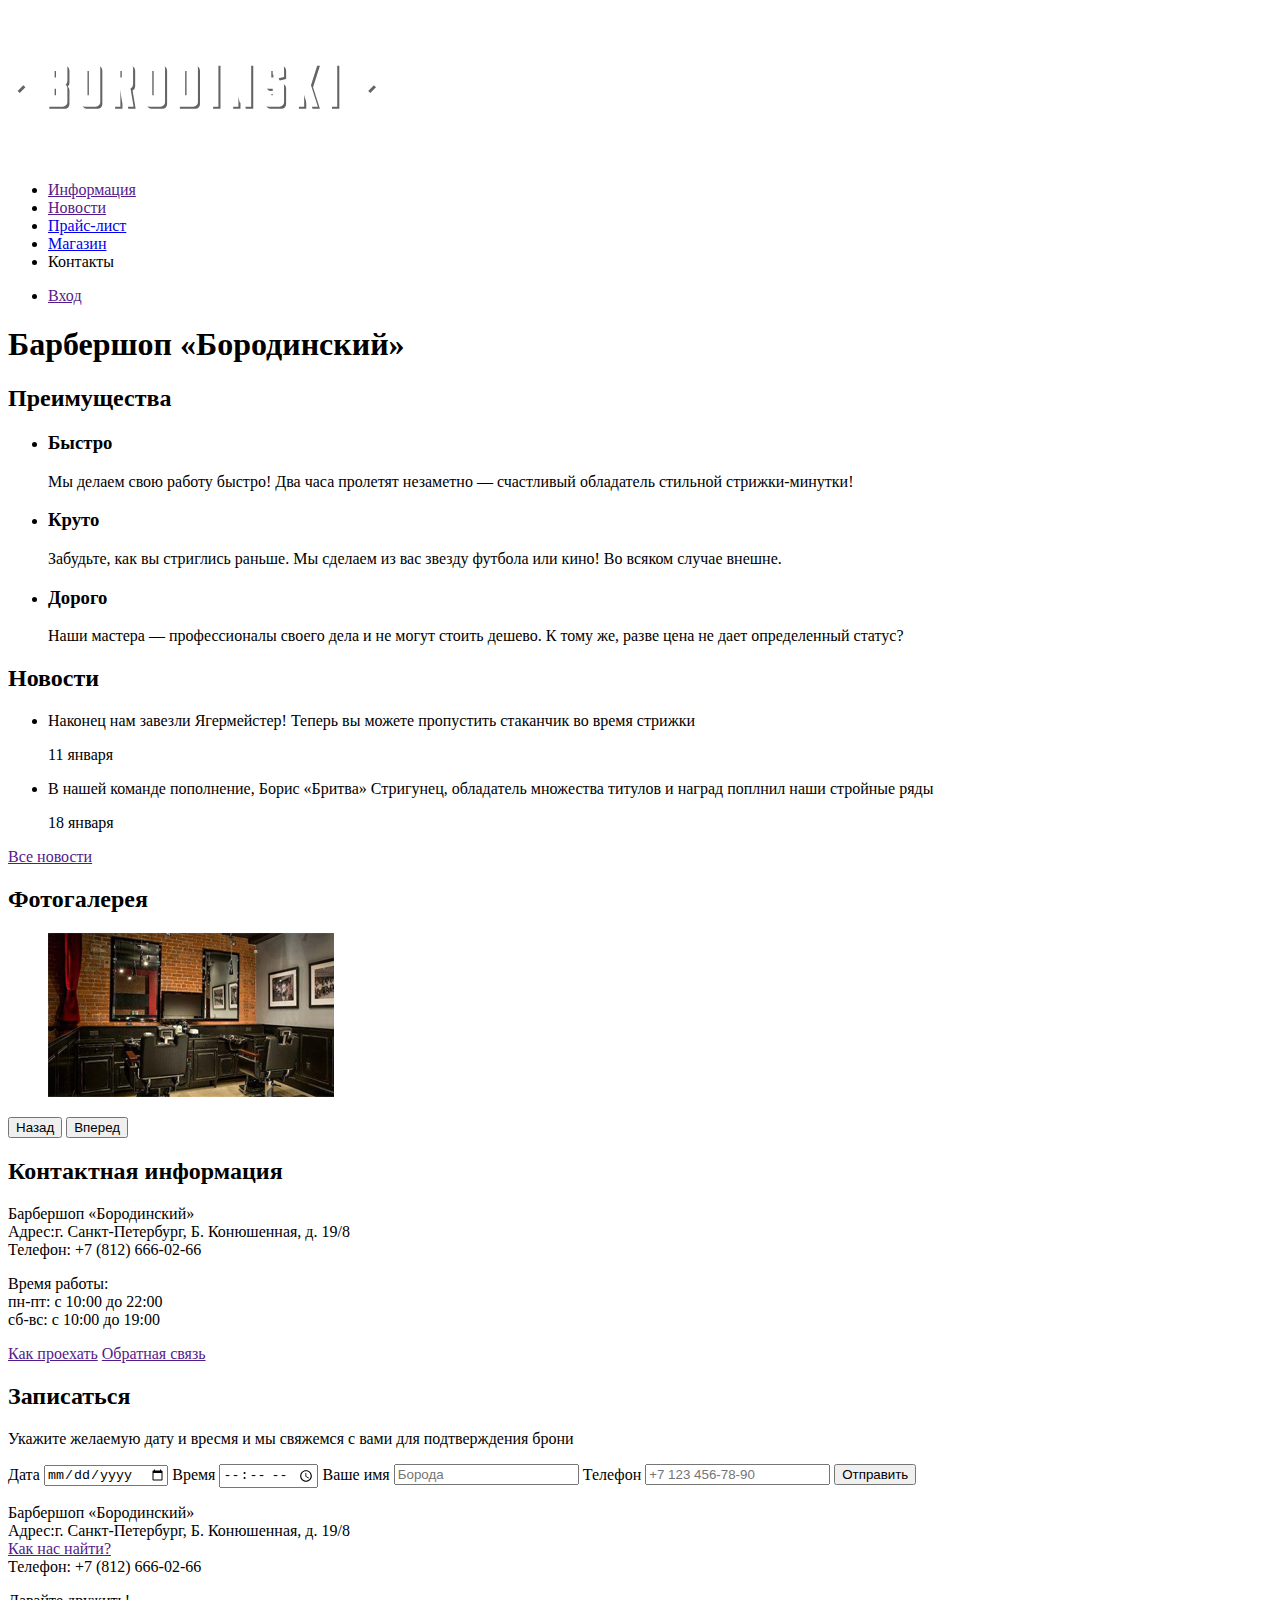
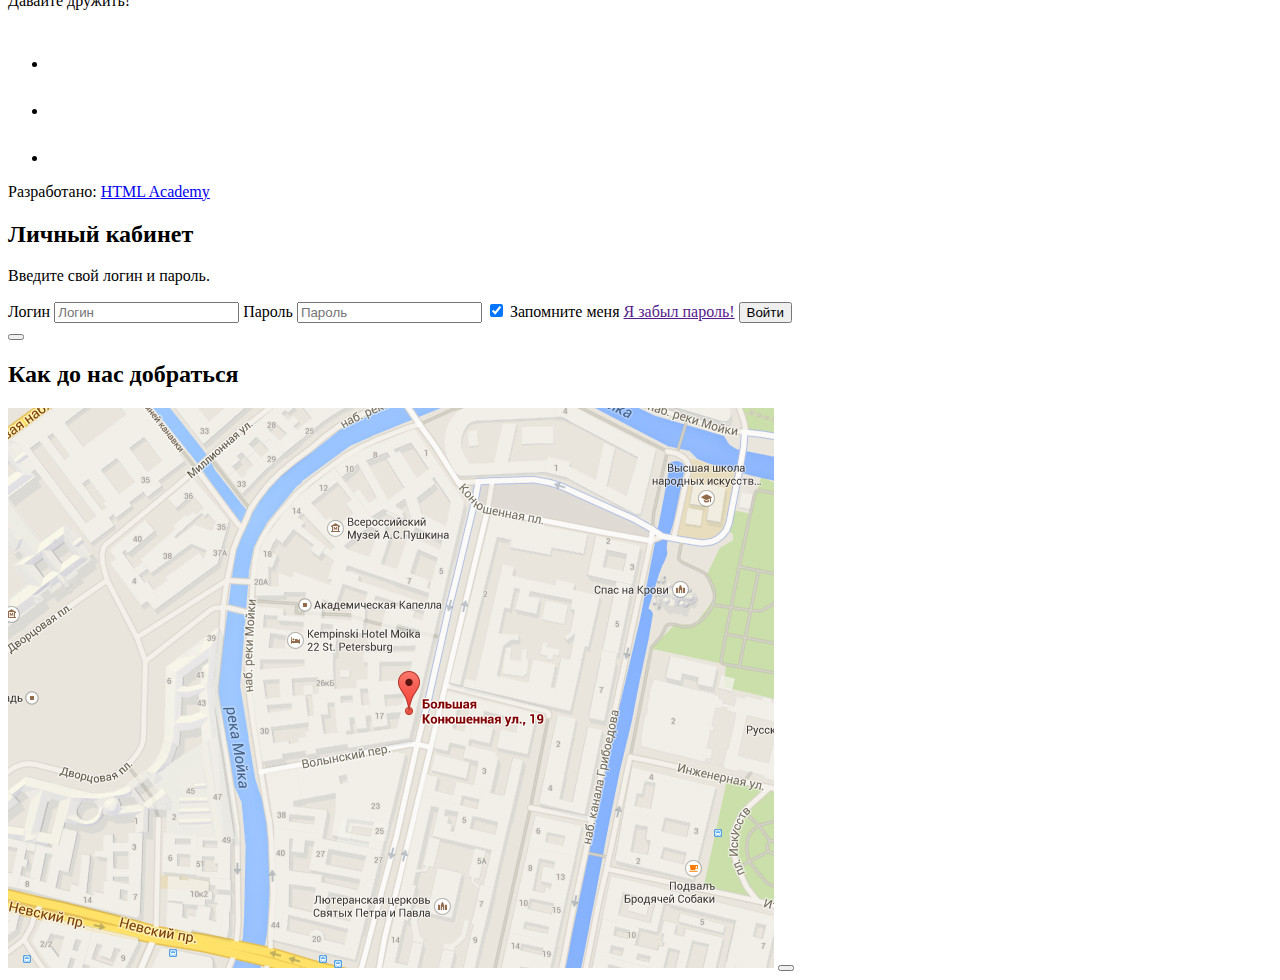
<file: index.html>
<!DOCTYPE html>
<html lang="ru">
  <head>
    <meta charset="utf-8">
    <title>Барбершоп «Бородинский»</title>
  </head>
  <body>
    <header class="header">
      <nav class="navigation">
      	<a class="header-logo" href="">
      	  <img class="header-logo__img" src="img/index-logo.svg" width="368" height="153" alt="Логотип барбершопа «Бородинский»">
      	</a>	
      	<ul class="site-navigation">
      	  <li class="site-navigation__item">
            <a class="site-navigation__link" href="">Информация</a>
          </li>
      	  <li class="site-navigation__item">
            <a class="site-navigation__link" href="">Новости</a>
          </li>
      	  <li class="site-navigation__item">
            <a class="site-navigation__link" href="price.html">Прайс-лист</a>
          </li>
      	  <li class="site-navigation__item">
            <a class="site-navigation__link" href="catalog.html">Магазин</a>
          </li>
      	  <li class="site-navigation__item">
            <a class="site-navigation__link" href=""></a>Контакты
          </li>
      	</ul>
      	<ul class="user-navigation">
      	  <li class="user-navigation__item">
      	  	<a class="user-navigation__link" href="">Вход</a>
      	  </li>	
      	</ul>
      </nav>	
    </header>
    <main class="container">
      <h1 class="visually-hidden">Барбершоп «Бородинский»</h1>
      <section class="advantages">
      	<h2 class="visually-hidden">Преимущества</h2>
      	<ul class="advantages__list">
      	  <li class="advantages__item">
      	  	<h3>Быстро</h3>
      	  	<p class="advantages__text">Мы делаем свою работу быстро! Два часа пролетят незаметно — счастливый обладатель стильной стрижки-минутки!</p>
      	  </li>
      	  <li class="advantages__item">
      	  	<h3>Круто</h3>
      	  	<p class="advantages__text">Забудьте, как вы стриглись раньше. Мы сделаем из вас звезду футбола или кино! Во всяком случае внешне.</p>
      	  </li>
      	  <li class="advantages__item">
      	  	<h3>Дорого</h3>
      	  	<p class="advantages__text">Наши мастера — профессионалы своего дела и не могут стоить дешево. К тому же, разве цена не дает определенный статус?</p>
      	  </li>
      	</ul>
      </section>
      <div class="box">
        <section class="news">
        	<h2 class="heading">Новости</h2>
        	<ul class="news__list">
        	  <li class="news__item">
        	  	<p class="news__text">Наконец нам завезли Ягермейстер! Теперь вы можете пропустить стаканчик во время стрижки</p>
        	  	<time class="news__time" datetime="2019-01-11">11 января</time>
        	  </li>
        	  <li class="news__item">
        	  	<p class="news__text">В нашей команде пополнение, Борис «Бритва» Стригунец, обладатель множества титулов и наград поплнил наши стройные ряды</p>
        	  	<time class="news__time" datetime="2016-01-18">18 января</time>
        	  </li>	
        	</ul>
        	<a class="button" href="">Все новости</a>
        </section>  
        <section class="photogallery">
        	<h2 class="heading">Фотогалерея</h2>
        	<figure class="photogallery__figure">
        	  <a class="photogallery__link" href="#">
        	  	<img class="photogallery__img" src="img/gallery.jpg" width="286" height="164" alt="Интерьер">
        	  </a>
        	</figure>
        	<button class="button" type="button">Назад</button>
        	<button class="button" type="button">Вперед</button>
        </section>
      </div>  
      <div class="box">
        <section class="contacts">
        	<h2 class="heading">Контактная информация</h2>
        	<p class="contacts__text">
        	  Барбершоп «Бородинский»<br>
        	  Адрес:г. Санкт-Петербург, Б. Конюшенная, д. 19/8<br>
        	  Телефон: +7 (812) 666-02-66
        	</p>
        	<p class="contacts__text">
        	  Время работы:<br>
        	  пн-пт: с 10:00 до 22:00<br>
        	  сб-вс: с 10:00 до 19:00
        	</p>
        	<a class="button" href="">Как проехать</a>
        	<a class="button" href="">Обратная связь</a>
        </section>
        <section class="appointment">
        	<h2>Записаться</h2>
        	<p>Укажите желаемую дату и вресмя и мы свяжемся с вами для подтверждения брони</p>
        	<form class="form" method="post" action="mailto:lobanova.irina.96@mail.ru">
            <label class="text" for="date">Дата</label>
            <input class="form__field" type="date" name="date" id="date">
            <label class="text" for="time">Время</label>
            <input class="form__field" type="time" name="time" id="time">
            <label class="text" for="name">Ваше имя</label>
            <input class="form__field" type="text" name="name" id="name" placeholder="Борода">
            <label class="text" for="phone-number">Телефон</label>
            <input class="form__field" type="tel" name="phone-number" id="phone-number" placeholder="+7 123 456-78-90">
            <button class="button" type="submit">Отправить</button>
          </form>
        </section>
      </div>  
    </main>
  <footer class="footer">
    <p class="text text-white">
      Барбершоп «Бородинский»<br>
      Адрес:г. Санкт-Петербург, Б. Конюшенная, д. 19/8<br>
      <a class="link" href="">Как нас найти?</a><br>
      Телефон: +7 (812) 666-02-66
    </p>
    <div class="social">
      <p class="text text-white">Давайте дружить!</p>
      <ul class="social__list">
        <li class="social__item">
          <a class="social__link" href="">
            <img class="social__img" src="img/vk.svg" width="43" height="43" alt="Вконтакте">
          </a>
        </li>
        <li class="social__item">
          <a class="social__link" href="">
            <img class="social__img" src="img/facebook.svg" width="43" height="43" alt="Фейсбук">
          </a>
        </li>
        <li class="social__item">
          <a class="social__link" href="">
            <img class="social__img" src="img/instagram.svg" width="43" height="43" alt="Инстаграм">
          </a>
        </li>
      </ul>
    </div>
    <p class="text">
      Разработано:
      <a class="button" href="https://htmlacademy.ru">HTML Academy</a>
    </p>
  </footer>
  <section class="account hidden">
    <h2 class="heading">Личный кабинет</h2>
    <p class="text">Введите свой логин и пароль.</p>
    <form class="account__form">
      <label class="visually-hidden" for="login">Логин</label>
      <input class="account__field" type="text" name="login" id="login" placeholder="Логин">
      <label class="visually-hidden">Пароль</label>
      <input class="account__field" type="password" name="password" id="password" placeholder="Пароль">
      <input class="account__checkbox" type="checkbox" name="remember-me" id="remember-me" checked> <label class="text" for="remember-me">Запомните меня</label>
      <a class="link" href="">Я забыл пароль!</a>
      <button class="button" type="submit" method="get" action="mailto:lobanova.irina.96@mail.ru">Войти</button>
    </form>
    <button class="close" type="button" aria-label="Закрыть"></button>
  </section>
  <section class="map">
    <h2 class="visually-hidden">Как до нас добраться</h2>
    <img class="map__img" src="img/map.jpg" width="766" height="560" alt="Расположение барбершопа на карте по адресу г. Санкт-Петербург, Б. Конюшенная, д. 19/8">
    <button class="close" type="button" aria-label="Закрыть"></button>
  </section>
  </body>
</html>
</file>
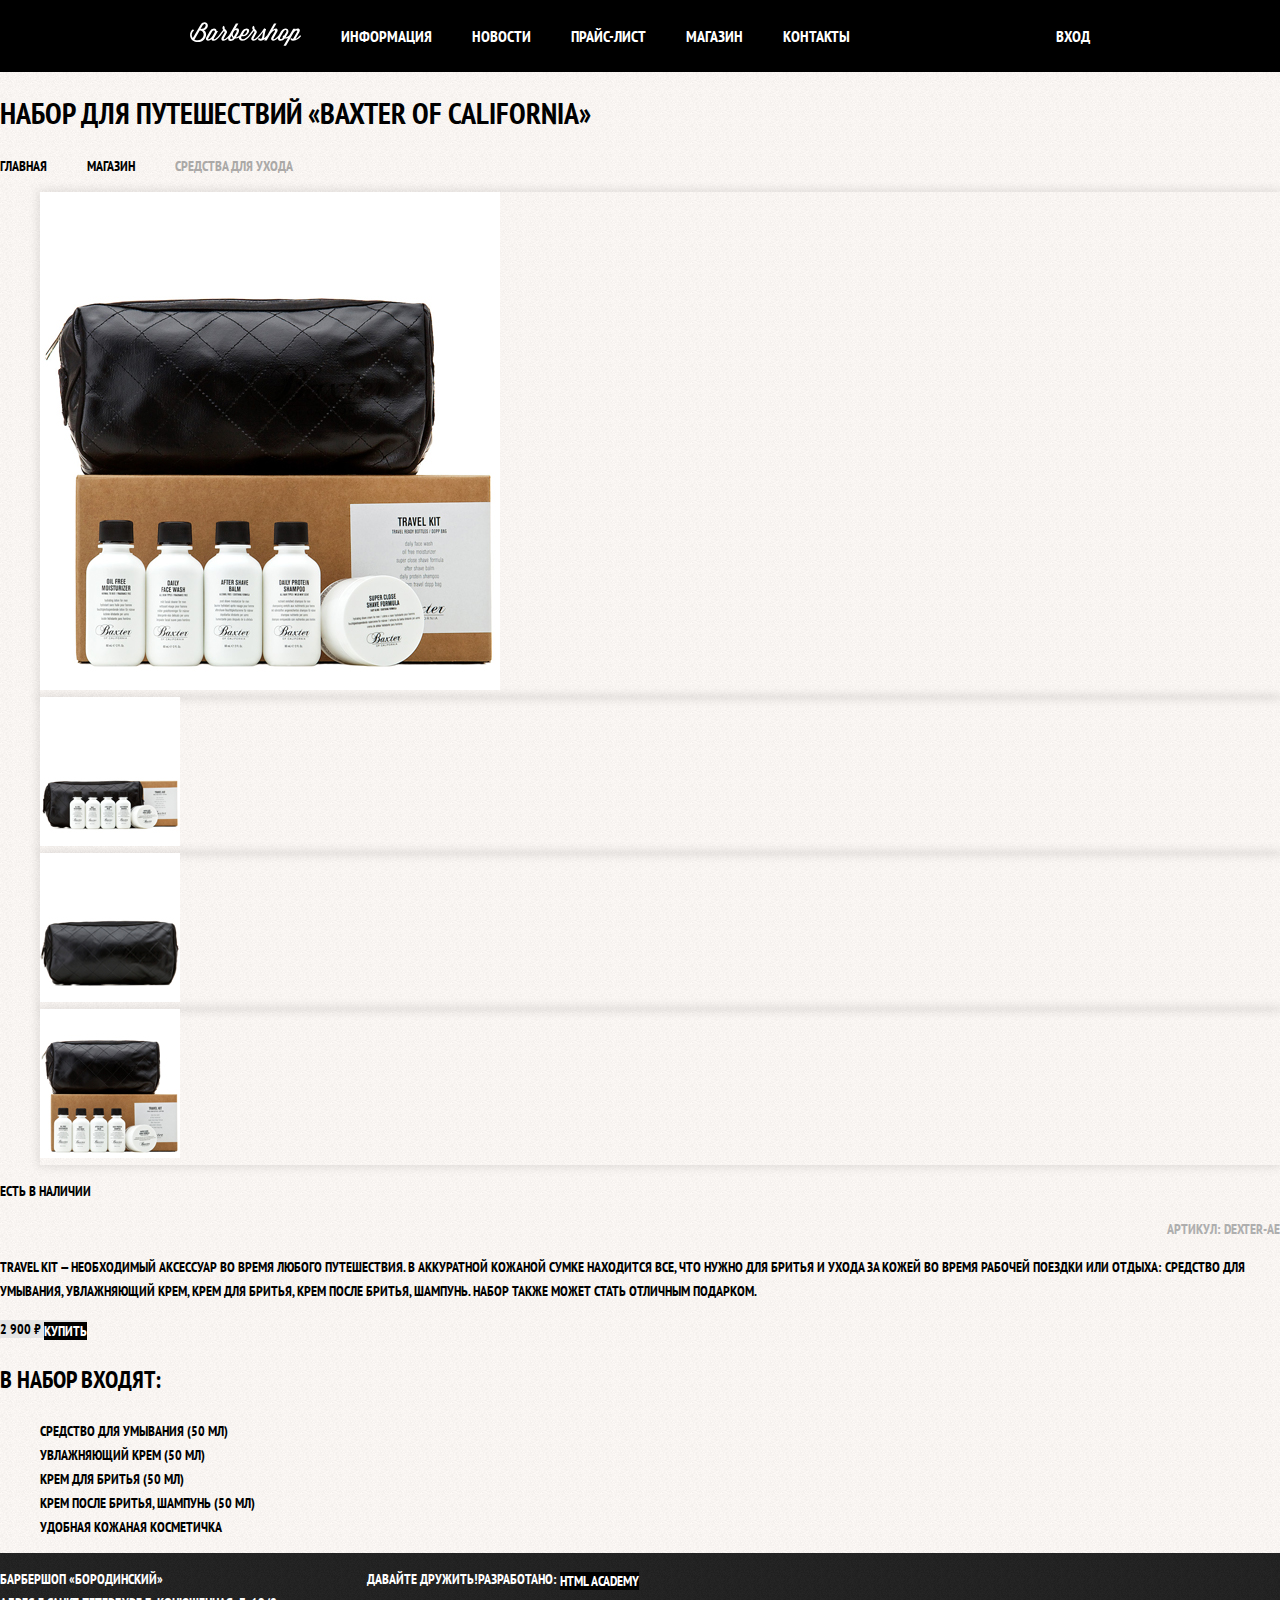
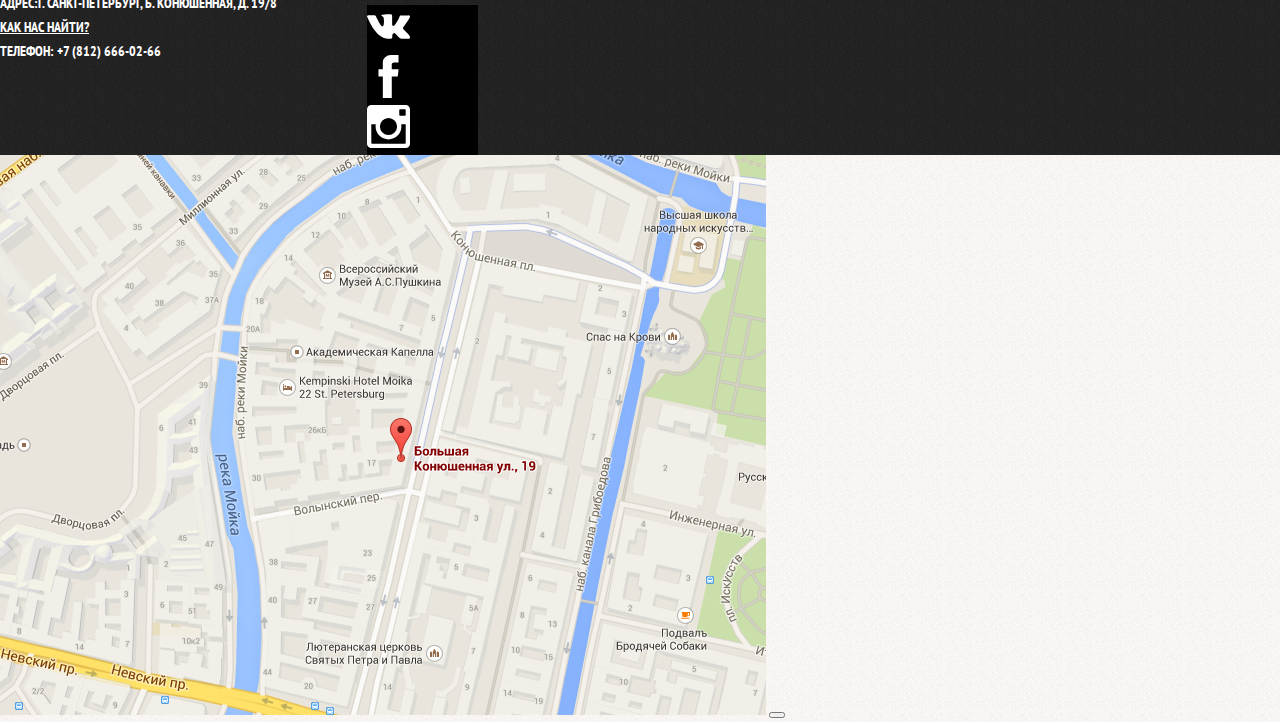
<file: catalog-item.html>
<!DOCTYPE html>
<html lang="ru">
<head>
	<meta charset="utf-8">
	<title>Барбершоп «Бородинский»</title>
    <link href="https://fonts.googleapis.com/css?family=PT+Sans+Narrow:700&display=swap&subset=cyrillic" rel="stylesheet">
    <link rel="stylesheet" type="text/css" href="css/normalize.css">
    <link rel="stylesheet" type="text/css" href="css/main.css">
</head>
<body class="inner-page">
    <header class="header">
      <div class="container-header">
        <nav class="navigation">
          <a class="header-logo" href="index.html">
            <img class="header-logo__img" src="img/logo.svg" width="111" height="24" alt="Логотип барбершопа «Бородинский»">
          </a>
          <ul class="site-navigation">
            <li class="site-navigation__item">
              <a class="site-navigation__link" href="">Информация</a>
            </li>
            <li class="site-navigation__item">
              <a class="site-navigation__link" href="">Новости</a>
            </li>
            <li class="site-navigation__item">
              <a class="site-navigation__link" href="price.html">Прайс-лист</a>
            </li>
            <li class="site-navigation__item">
              <a class="site-navigation__link site-navigation__link-current" href="catalog.html">Магазин</a>
            </li>
            <li class="site-navigation__item">
              <a class="site-navigation__link" href=""></a>Контакты
            </li>
          </ul>
          <ul class="user-navigation">
            <li class="user-navigation__item">
              <a class="user-navigation__link" href="">Вход</a>
            </li>
          </ul>
        </nav>
      </div>  
    </header>
  <main>
    <h1 class="page-heading">Набор для путешествий «Baxter of California»</h1>
    <ul class="breadcrumbs">
      <li><a href="index.html">Главная</a></li>
      <li><a href="catalog.html">Магазин</a></li>
      <li class="breadcrumbs-current">Средства для ухода</li>
    </ul>
    <section>
      <h2 class="visually-hidden">Изображения товара</h2>
        <ul class="product-photo">
          <li class="product-photo__item"><img class="product-photo__img product-photo__img-current" src="img/product-1_1_big.jpg" width="460" height="498" alt="Фото всего набора"></li>
          <li class="product-photo__item"><img class="product-photo__img" src="img/product-1_2.jpg" width="140" height="149" alt="Фото в анфас"></li>
          <li class="product-photo__item"><img class="product-photo__img" src="img/product-1_3.jpg" width="140" height="149" alt="Фото в профиль"></li>
          <li class="product-photo__item"><img class="product-photo__img" src="img/product-1_4.jpg" width="140" height="149" alt="Фото отдельной части"></li>
        </ul>
    </section>

    <section class="description">
      <h2 class="visually-hidden">Описание товара</h2>
      <p class="text">Есть в наличии</p>
      <p class="product__article">Артикул: dexter-ae</p>
      <p class="text">Travel Kit — необходимый аксессуар во время любого путешествия. В аккуратной кожаной сумке находится все, что нужно для бритья и ухода за кожей во время рабочей поездки или отдыха: средство для умывания, увлажняющий крем, крем для бритья, крем после бритья, шампунь. Набор также может стать отличным подарком.</p>
      <p class="description__price">
       <b> 2 900 ₽<b>
        <a class="button" href="#">Купить</a>
      </p>
      <h3>В набор входят:</h3>
      <ul class="description__list">
        <li class="list__item">Средство для умывания (50 мл)</li>
        <li class="list__item">Увлажняющий крем (50 мл)</li>
        <li class="list__item">Крем для бритья (50 мл)</li>
        <li class="list__item">Крем после бритья, шампунь (50 мл)</li>
        <li class="list__item">Удобная кожаная косметичка</li>
      </ul>
    </section>
  </main>
  <footer class="footer">
    <p class="text text-white">
      Барбершоп «Бородинский»<br>
      Адрес:г. Санкт-Петербург, Б. Конюшенная, д. 19/8<br>
      <a class="footer__link" href="">Как нас найти?</a><br>
      Телефон: +7 (812) 666-02-66
    </p>
    <div class="social">
      <p class="text text-white">Давайте дружить!</p>
      <ul class="social__list">
        <li class="social__item">
          <a class="social__link" href="">
            <img class="social__img" src="img/vk.svg" width="43" height="43" alt="Вконтакте">
          </a>
        </li>
        <li class="social__item">
          <a class="social__link" href="">
            <img class="social__img" src="img/facebook.svg" width="43" height="43" alt="Фейсбук">
          </a>
        </li>
        <li class="social__item">
          <a class="social__link" href="">
            <img class="social__img" src="img/instagram.svg" width="43" height="43" alt="Инстаграм">
          </a>
        </li>
      </ul>
    </div>
    <p class="text">
      Разработано:
      <a class="button button-html" href="https://htmlacademy.ru">HTML Academy</a>
    </p>
  </footer>
  <section class="account hidden">
    <h2 class="heading">Личный кабинет</h2>
    <p class="text">Введите свой логин и пароль.</p>
    <form class="account__form">
      <label class="visually-hidden" for="login">Логин</label>
      <input class="account__field" type="text" name="login" id="login" placeholder="Логин">
      <label class="visually-hidden">Пароль</label>
      <input class="account__field" type="password" name="password" id="password" placeholder="Пароль">
      <input class="account__checkbox" type="checkbox" name="remember-me" id="remember-me" checked> <label class="text" for="remember-me">Запомните меня</label>
      <a class="link" href="">Я забыл пароль!</a>
      <button class="button" type="submit" method="get" action="mailto:lobanova.irina.96@mail.ru">Войти</button>
    </form>
    <button class="close" type="button" aria-label="Закрыть"></button>
  </section>
  <section class="map">
    <h2 class="visually-hidden">Как до нас добраться</h2>
    <img class="map__img" src="img/map.jpg" width="766" height="560" alt="Расположение барбершопа на карте по адресу г. Санкт-Петербург, Б. Конюшенная, д. 19/8">
    <button class="close" type="button" aria-label="Закрыть"></button>
  </section>
</body>
</html>
</file>
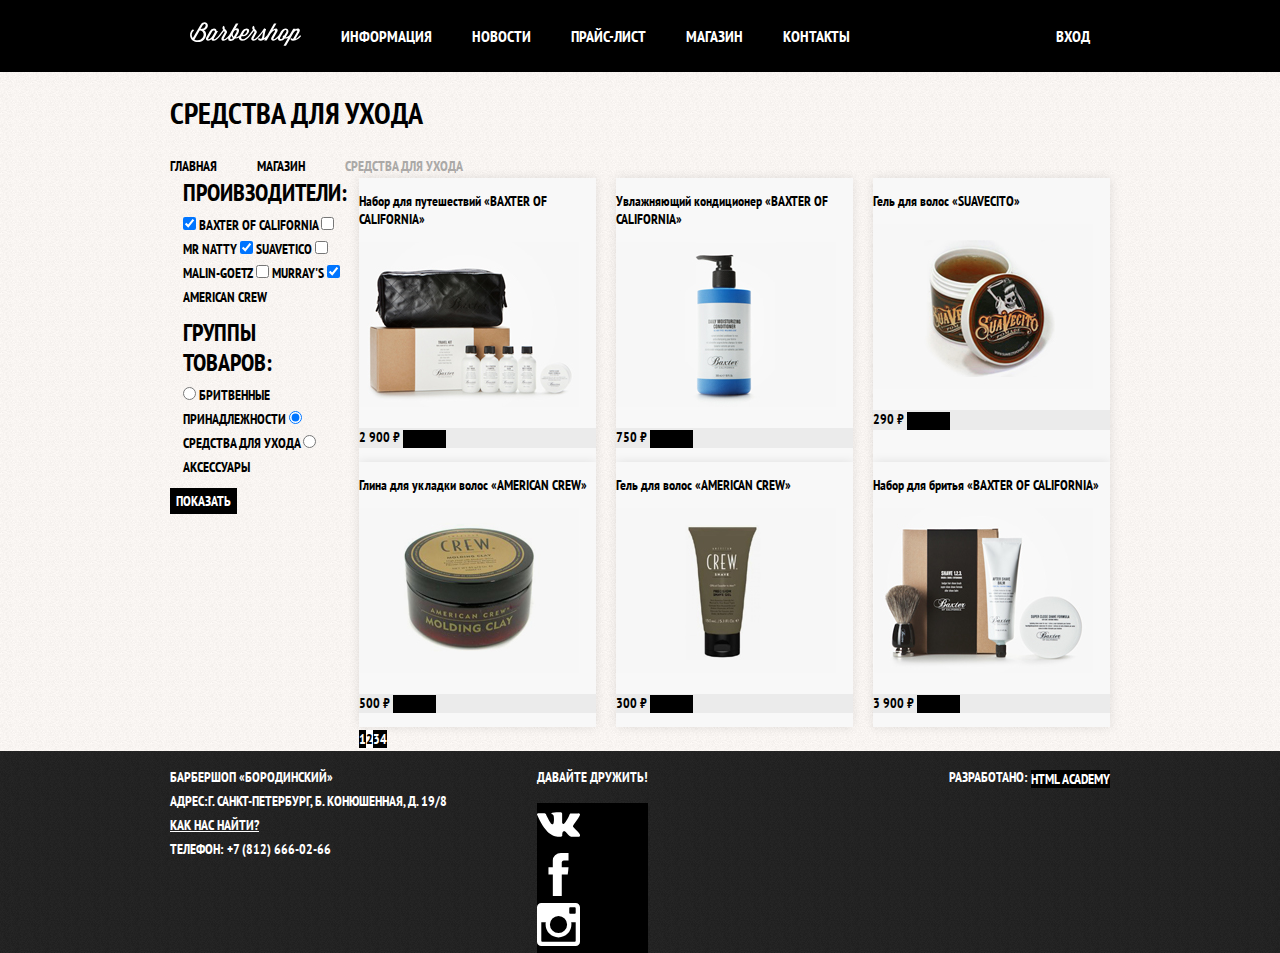
<file: catalog.html>
<!DOCTYPE html>
<html lang="ru">
  <head>
    <meta charset="utf-8">
    <title>Барбершоп «Бородинский»</title>
    <link href="https://fonts.googleapis.com/css?family=PT+Sans+Narrow:700&display=swap&subset=cyrillic" rel="stylesheet">
    <link rel="stylesheet" type="text/css" href="css/normalize.css">
    <link rel="stylesheet" type="text/css" href="css/main.css">
  </head>
<body  class="inner-page">
  <header class="header">
    <div class="container-header">
      <nav class="navigation">
        <a class="header-logo" href="index.html">
          <img class="header-logo__img" src="img/logo.svg" width="111" height="24" alt="Логотип барбершопа «Бородинский»">
        </a>  
        <ul class="site-navigation">
          <li class="site-navigation__item">
            <a class="site-navigation__link" href="">Информация</a>
          </li>
          <li class="site-navigation__item">
            <a class="site-navigation__link" href="">Новости</a>
          </li>
          <li class="site-navigation__item">
            <a class="site-navigation__link" href="#">Прайс-лист</a>
          </li>
          <li class="site-navigation__item">
            <a class="site-navigation__link site-navigation__link-current" href="catalog.html">Магазин</a>
          </li>
          <li class="site-navigation__item">
            <a class="site-navigation__link" href="">Контакты</a>
          </li>
        </ul>
        <ul class="user-navigation">
          <li class="user-navigation__item">
            <a class="user-navigation__link" href="">Вход</a>
          </li> 
        </ul>
      </nav>  
    </header>
  </div>  
  <main class="container">
    <div class="inner">
      <h1 class="page-heading">Средства для ухода</h1>
      <ul class="breadcrumbs">
        <li><a href="index.html">Главная</a></li>
        <li><a href="catalog.html">Магазин</a></li>
        <li class="breadcrumbs-current">Средства для ухода</li>
      </ul>
    </div>
    <div class="inner inner-goods">  
      <section class="filter">
        <h2 class="visually-hidden">Фильтр товаров</h2>
        <form class="form">
          <fieldset>
            <legend>Проивзодители:</legend>
            <input type="checkbox" name="Baxter of California" id="val1" checked>
            <label class="filter__text" for="val1">Baxter of California</label>

            <input type="checkbox" name="Mr Natty" id="val2">
            <label class="filter__text" for="val2">Mr Natty</label>

            <input type="checkbox" name="Suavecito" id="val3" checked>
            <label class="filter__text" for="val3">Suavetico</label>

            <input type="checkbox" name="Malin-Goetz" id="val4">
            <label class="filter__text" for="val4">Malin-Goetz</label>

            <input type="checkbox" name="Murray's" id="val5">
            <label class="filter__text" for="val5">Murray's</label>

            <input type="checkbox" name="American crew" id="val6" checked>
            <label class="filter__text" for="val6">American crew</label>
          </fieldset>
          <fieldset>
            <legend>Группы товаров:</legend>
            <input type="radio" name="product" id="g1">
            <label class="filter__text" for="g1">Бритвенные принадлежности</label>

            <input type="radio" name="product" id="g2" checked>
            <label class="filter__text" for="g2">Средства для ухода</label>
            
            <input type="radio" name="product" id="g3">
            <label class="filter__text" for="g3">Аксессуары</label>
          </fieldset>
          <button class="button" type="submit">Показать</button>
        </form>  
      </section>
      <div class="right-column">
        <section class="goods">
          <h2 class="visually-hidden">Список средств для ухода</h2>
          <ul class="goods__list">
      	    <li class="goods__item">
              <a class="goods__link" href="catalog-item.html">
                <h3 class="goods__name">
                  Набор для путешествий
                  <span>«Baxter of California»</span>
                </h3>
                <img class="goods__img" src="img/product-1.jpg" width="220" height="165" alt="Набор для путешествий «Baxter of California»">
              </a>
              <p class="goods__price">
                2 900 ₽
      	    	  <a class="button" href="#">Купить</a>
              </p>  	
      	    </li>
            <li class="goods__item">
              <a class="goods__link" href="">
                <h3 class="goods__name">
                  Увлажняющий кондиционер
                  <span>«Baxter of California»</span>
                </h3>
                <img class="goods__img" src="img/product-2.jpg" width="220" height="165" alt="Увлажняющий кондиционер «Baxter of California»">
              </a>
              <p class="goods__price">
                750 ₽
                <a class="button" href="#">Купить</a>
              </p>    
            </li>
            <li class="goods__item">
              <a class="goods__link" href="">
                <h3 class="goods__name">
                  Гель для волос
                  <span>«Suavecito»</span>
                </h3>
                <img class="goods__img" src="img/product-3.jpg" width="220" height="165" alt="Гель для волос «Suavecito»">
              </a>
              <p class="goods__price">
                290 ₽
                <a class="button" href="#">Купить</a>
              </p>    
            </li>
            <li class="goods__item">
              <a class="goods__link" href="">
                <h3 class="goods__name">
                  Глина для укладки волос
                  <span>«American crew»</span>
                </h3>
                <img class="goods__img" src="img/product-4.jpg" width="220" height="165" alt="Глина для укладки волос «American crew»">
              </a>
              <p class="goods__price">
                500 ₽
                <a class="button" href="#">Купить</a>
              </p>    
            </li>
            <li class="goods__item">
              <a class="goods__link" href="">
                <h3 class="goods__name">
                  Гель для волос
                  <span>«American crew»</span>
                </h3>
                <img class="goods__img" src="img/product-5.jpg" width="220" height="165" alt="Гель для волос «American crew»">
              </a>
              <p class="goods__price">
                300 ₽
                <a class="button" href="#">Купить</a>
              </p>    
            </li> 
            <li class="goods__item">
              <a class="goods__link" href="">
                <h3 class="goods__name">
                  Набор для бритья
                  <span>«Baxter of California»</span>
                </h3>
                <img class="goods__img" src="img/product-6.jpg" width="220" height="165" alt="Набор для бритья «Baxter of California»">
              </a>
              <p class="goods__price">
                3 900 ₽
                <a class="button" href="#">Купить</a>
              </p>    
            </li>       
      	  </ul>
      	  <ol class="pagination">
      	  	<li class="pagination__item"><a class="pagination__link" href="#">1</a></li>
      	  	<li class="pagination__item"><a class="pagination__link pagination__link-current">2</a></li>
      	  	<li  class="pagination__item"><a class="pagination__link" href="#">3</a></li>
      	  	<li  class="pagination__item"><a class="pagination__link" href="#">4</a></li>
      	  </ol>
        </section>
       </div> 
     </div>   
  </main>
  <footer class="footer">
    <div class="inner inner-footer">
      <p class="text text-white">
        Барбершоп «Бородинский»<br>
        Адрес:г. Санкт-Петербург, Б. Конюшенная, д. 19/8<br>
        <a class="footer__link" href="">Как нас найти?</a><br>
        Телефон: +7 (812) 666-02-66
      </p>
      <div class="social">
        <p class="text text-white">Давайте дружить!</p>
        <ul class="social__list">
          <li class="social__item">
            <a class="social__link" href="">
              <img class="social__img" src="img/vk.svg" width="43" height="43" alt="Вконтакте">
            </a>
          </li>
          <li class="social__item">
            <a class="social__link" href="">
              <img class="social__img" src="img/facebook.svg" width="43" height="43" alt="Фейсбук">
            </a>
          </li>
          <li class="social__item">
            <a class="social__link" href="">
              <img class="social__img" src="img/instagram.svg" width="43" height="43" alt="Инстаграм">
            </a>
          </li>
        </ul>
      </div>
      <p class="text developer">
        Разработано:
        <a class="button button-html" href="https://htmlacademy.ru">HTML Academy</a>
      </p>
    </div>  
  </footer>
  <section class="account hidden">
    <h2 class="heading">Личный кабинет</h2>
    <p class="text">Введите свой логин и пароль.</p>  
    <form class="account__form">
      <label class="visually-hidden" for="login">Логин</label>
      <input class="account__field" type="text" name="login" id="login" placeholder="Логин">
      <label class="visually-hidden">Пароль</label>
      <input class="account__field" type="password" name="password" id="password" placeholder="Пароль">
      <input class="account__checkbox" type="checkbox" name="remember-me" id="remember-me" checked> <label class="text" for="remember-me">Запомните меня</label>
      <a class="link" href="">Я забыл пароль!</a>
      <button class="button" type="submit" method="get" action="mailto:lobanova.irina.96@mail.ru">Войти</button>
    </form>
    <button class="close" type="button" aria-label="Закрыть"></button>
  </section>
  <section class="map hidden">
    <h2 class="visually-hidden">Как до нас добраться</h2>
    <img class="map__img" src="img/map.jpg" width="766" height="560" alt="Расположение барбершопа на карте по адресу г. Санкт-Петербург, Б. Конюшенная, д. 19/8">
    <button class="close" type="button" aria-label="Закрыть"></button>  
  </section>
</body>
</html>
</file>
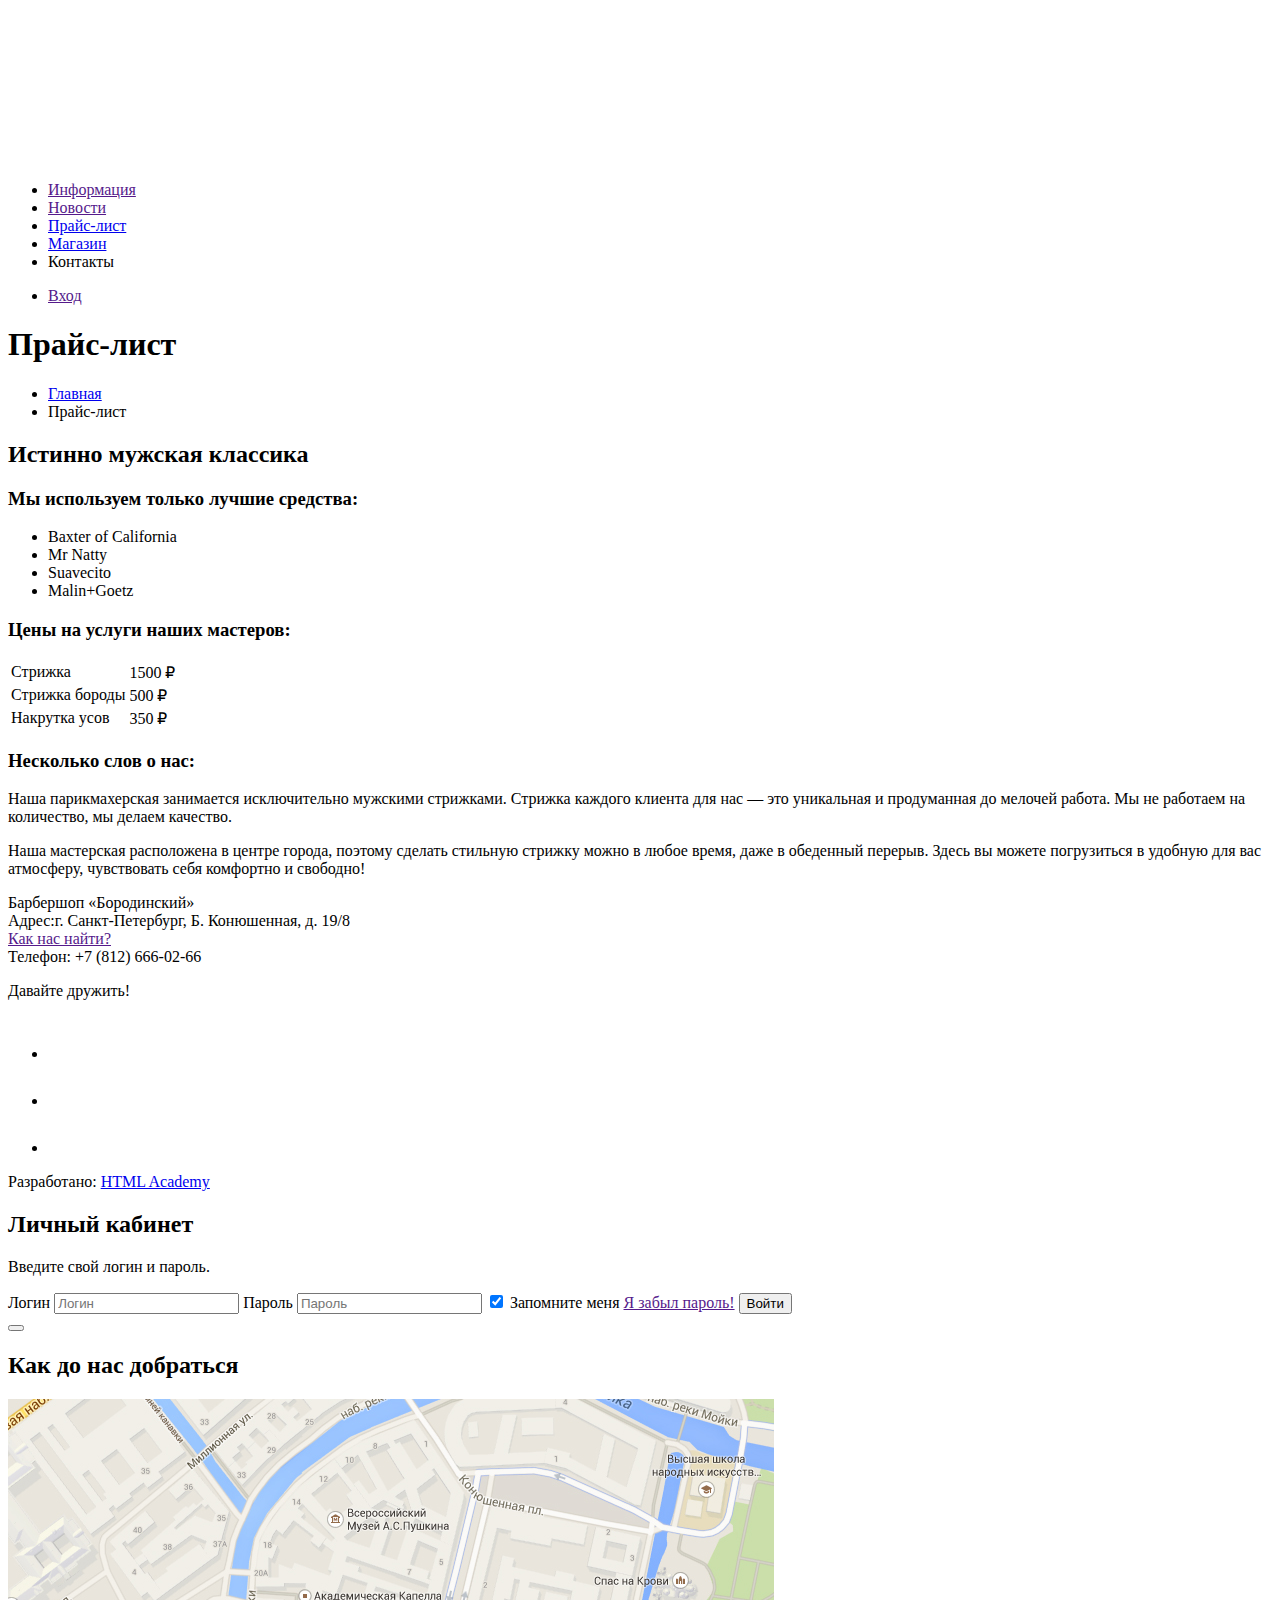
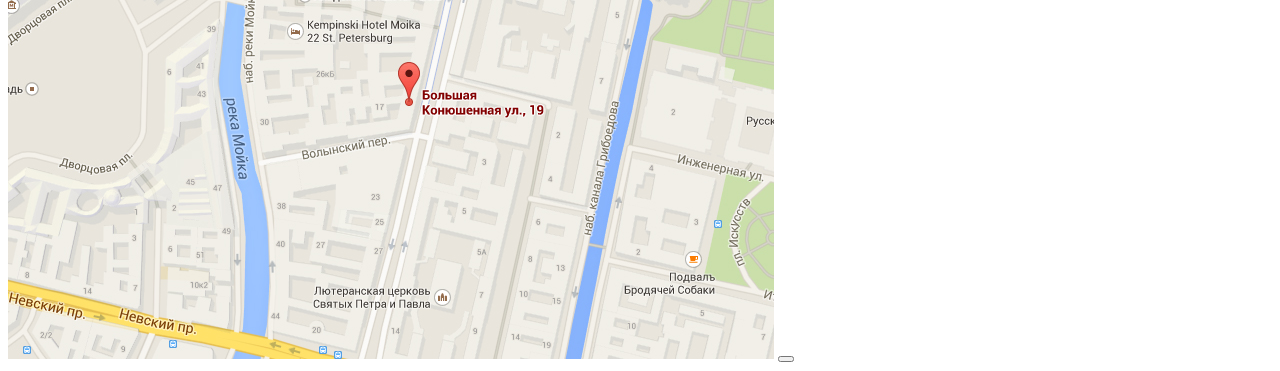
<file: price.html>
<!DOCTYPE html>
<html lang="ru">
  <head>
	<meta charset="utf-8">
	<title>Барбершоп «Бородинский»</title>
  </head>
<body>
  <header class="header">
      <nav class="navigation">
        <a class="header-logo" href="index.html">
          <img class="header-logo__img" src="img/logo.svg" width="368" height="153" alt="Логотип барбершопа «Бородинский»">
        </a>  
        <ul class="site-navigation">
          <li class="site-navigation__item">
            <a class="site-navigation__link" href="">Информация</a>
          </li>
          <li class="site-navigation__item">
            <a class="site-navigation__link" href="">Новости</a>
          </li>
          <li class="site-navigation__item">
            <a class="site-navigation__link" href="#">Прайс-лист</a>
          </li>
          <li class="site-navigation__item">
            <a class="site-navigation__link" href="catalog.html">Магазин</a>
          </li>
          <li class="site-navigation__item">
            <a class="site-navigation__link" href=""></a>Контакты
          </li>
        </ul>
        <ul class="user-navigation">
          <li class="user-navigation__item">
            <a class="user-navigation__link" href="">Вход</a>
          </li> 
        </ul>
      </nav>  
    </header>
  <main>  	
  	<h1 class="page-heading">Прайс-лист</h1>
  	<ul class="bread-crumbs">
  	  <li class="bread-crumbs__item"><a href="index.html">Главная</a></li>
  	  <li class="bread-crumbs__item">Прайс-лист</li>
  	</ul>
  	<h2 class="heading-big">Истинно мужская классика</h2>
  	<section class="brands">
  	  <h3 class="heading">Мы используем только лучшие средства:</h3>
  	  <ul class="list">
  	  	<li class="list__item">Baxter of California</li>
  	  	<li class="list__item">Mr Natty</li>
  	  	<li class="list__item">Suavecito</li>
  	  	<li class="list__item">Malin+Goetz</li>
  	  </ul>
  	</section>
  	<section class="price">
  	  <h3 class="heading">Цены на услуги наших мастеров:</h3>
  	  <table class="table">
  	  	<tr class="table__row">
  	  	  <td class="table__cell table__cell-service">Стрижка</td>
  	  	  <td class="table__cell table__cell-price">1500 ₽</td>
  	  	</tr>
  	  	<tr class="table__row">
  	  	  <td class="table__cell table__cell-service">Стрижка бороды</td>
  	  	  <td class="table__cell table__cell-price">500 ₽</td>
  	  	</tr>
  	  	<tr class="table__row">
  	  	  <td class="table__cell table__cell-service">Накрутка усов</td>
  	  	  <td class="table__cell table__cell-price">350 ₽</td>
  	  	</tr>
  	  </table>
  	</section>
  	<section>
  	  <h3 class="heading">Несколько слов о нас:</h3>
  	  <p class="text">Наша парикмахерская занимается исключительно мужскими стрижками. Стрижка каждого клиента для нас — это уникальная и продуманная до мелочей работа. Мы не работаем на количество, мы делаем качество.</p>
  	  <p class="text">Наша мастерская расположена в центре города, поэтому сделать стильную стрижку можно в любое время, даже в обеденный перерыв. Здесь вы можете погрузиться в удобную для вас атмосферу, чувствовать себя комфортно и свободно!</p>
  	</section>
  </main>
  <footer class="footer">
    <p class="text text-white">
      Барбершоп «Бородинский»<br>
      Адрес:г. Санкт-Петербург, Б. Конюшенная, д. 19/8<br>
      <a class="link" href="">Как нас найти?</a><br>
      Телефон: +7 (812) 666-02-66
    </p>
    <div class="social">
      <p class="text text-white">Давайте дружить!</p>
      <ul class="social__list">
        <li class="social__item">
          <a class="social__link" href="">
            <img class="social__img" src="img/vk.svg" width="43" height="43" alt="Вконтакте">
          </a>
        </li>
        <li class="social__item">
          <a class="social__link" href="">
            <img class="social__img" src="img/facebook.svg" width="43" height="43" alt="Фейсбук">
          </a>
        </li>
        <li class="social__item">
          <a class="social__link" href="">
            <img class="social__img" src="img/instagram.svg" width="43" height="43" alt="Инстаграм">
          </a>
        </li>
      </ul>
    </div>
    <p class="text">
      Разработано:
      <a class="button" href="https://htmlacademy.ru">HTML Academy</a>
    </p>
  </footer>
  <section class="account hidden">
    <h2 class="heading">Личный кабинет</h2>
    <p class="text">Введите свой логин и пароль.</p>  
    <form class="account__form">
      <label class="visually-hidden" for="login">Логин</label>
      <input class="account__field" type="text" name="login" id="login" placeholder="Логин">
      <label class="visually-hidden">Пароль</label>
      <input class="account__field" type="password" name="password" id="password" placeholder="Пароль">
      <input class="account__checkbox" type="checkbox" name="remember-me" id="remember-me" checked> <label class="text" for="remember-me">Запомните меня</label>
      <a class="link" href="">Я забыл пароль!</a>
      <button class="button" type="submit" method="get" action="mailto:lobanova.irina.96@mail.ru">Войти</button>
    </form>
    <button class="close" type="button" aria-label="Закрыть"></button>
  </section>
  <section class="map">
    <h2 class="visually-hidden">Как до нас добраться</h2>
    <img class="map__img" src="img/map.jpg" width="766" height="560" alt="Расположение барбершопа на карте по адресу г. Санкт-Петербург, Б. Конюшенная, д. 19/8">
    <button class="close" type="button" aria-label="Закрыть"></button>  
  </section>
</body>
</html>
</file>
<file: css/main.css>
body {
  margin: 0;
  padding: 0;

  font-family: "PT Sans Narrow", Arial, sans-serif;
  font-size: 14px;
  line-height: 24px;
  font-weight: 700;
  color: #fff;
  text-transform: uppercase;
}

.hidden {
  display: none;
}

.visually-hidden {
  position: absolute;
  clip: rect(0 0 0 0);
  width: 1px;
  height: 1px;
  margin: -1px;
}

.inner-page {
  color: #000;

  background-color: #f9f6f3;
  background-image: url('../img/bg-light.jpg');
  background-position: 0 0 ;
  background-repeat: repeat;
}

a {
  text-decoration: none;
}

.button {
  font: inherit;

  text-align: center;
  color: #fff;
  vertical-align: middle;
  text-transform: uppercase;

  background-color: #000;
  border: none;
}

.button:hover,
.button:focus,
.button:active {
  background-color: #663d15;
}

.header {
  font-size: 16px;
  line-height: 20px;
  color: #fff;

  background-color: #000;
}

.site-navigation,
.user-navigation {
  list-style-type: none;
}

.site-navigation a,
.user-navigation a {
  color: #fff;
}

.site-navigation a:hover,
.site-navigation a:focus,
.user-navigation a:hover,
.user-navigation a:focus {
  background-color: #242424;
}

.advantages__list {
  list-style-type: none;
}

.advantages__item {
  text-align: center;
}

.advantages__item h3 {
  font-size: 30px;
  line-height: 42px;
}


/*continers*/

.header {
  width: 100%;
}

.container-header {
  width: 900px;
  padding: 10px;
  margin: 0 auto;
}

.navigation {
  display: flex;
  align-items: center;
}

.site-navigation {
  display: flex;
}
.site-navigation__item {
  margin-right: 40px;
}

.user-navigation {
  margin-left: auto;
}

/*vjb*/
.index-columns {
  color: #000000;

  background-color: #f8f5f2;
  background-image: url("img/pattern-light.jpg");
  background-position: 0 0;
  background-repeat: repeat;
}

.index-columns h2 {
  font-size: 30px;
  line-height: 42px;
}

.news-list {
  list-style: none;
}

.news-item time {
  text-transform: none;
}

.gallery-content {
  background-color: #cccccc;
  border: 7px solid #ffffff;
}

.appointment-item input {
  font: inherit;

  background-color: transparent;
  border: 2px solid #000000;
}

.appointment-item input:focus {
  border-color: #663d15;
}
/*vjb*/

.inner {
  width: 940px;
  margin: 0 auto;
  padding: 0 10px;
}

.page-heading {
  font-size: 30px;
  line-height: 42px;
}

/*breadcrumbs*/
.breadcrumbs {
  display: flex;
  margin: 0;
  padding: 0;
  list-style-type: none;
}

.breadcrumbs a {
  color: #000;
}
.breadcrumbs li:not(:first-child) {
  margin-left: 40px;
}

.breadcrumbs a:hover, 
.breadcrumbs a:focus {
  text-decoration: underline;
}

.breadcrumbs-current {
  color: #aba9a7;
}

/*dsfspdhf*/
.inner-goods {
  display: flex;
}

.filter {
  margin: 0;
  width: 240px;
}

.filter fieldset {
  border: none;
}

.filter legend {
  font-size: 24px;
  line-height: 30px;
}

.filter ul {
  list-style: none;
  line-height: 18px;
}

.filter-input:hover + label,
.filter-input:focus + label {
  color: #663d15;
}

.filter-input:disabled + label {
  color: #000000;

  opacity: 0.5;
}
/*hsdjfjs*/


/*goods*/
/*.goods {
  width: 720px;
}*/

.right-column {
  widows: 720px
}

.goods__list {
  display: flex;
  flex-wrap: wrap;

  margin: 0;
  padding: 0;
  list-style-type: none;
}

.goods__item {
  background-color: #f8f8f8;
  box-shadow: 0 0 10px rgba(0, 0, 0, 0.1);
  margin-left: 20px;
  flex-grow: 1;
  flex-basis: 220px;
}

.goods__item:nth-child(3n+1) {
  margin-left: 0;
}

.goods__item:hover {
  box-shadow: 0 0 10px rgba(0, 0, 0, 0.2);
}

.goods__item a {
  color: #000;
}

.goods__item h3 {
  font-size: 14px;
  line-height: 18px;
}

.goods__name {
  text-transform: none;
}

.goods__price {
  line-height: 18px;
  background-color: rgba(129,129,129,0.1);
}


.goods__name span {
  text-transform: uppercase;
}

/*pagination*/
.pagination {
  display: flex;
  margin: 0;
  padding: 0;
  list-style-type: none;
}
.pagination__link {
  background-color: #000;
  line-height: 18px;
  color: #fff;
}
.pagination__link-current {
  background-color: #fff;
  color: #000;
}
.pagination__link:not(.pagination__link-current):hover,
.pagination__link:not(.pagination__link-current):active,
.pagination__link:not(.pagination__link-current):focus {
  background-color: #663d15;
}

/*footer*/

.inner-footer {
  display: flex;
}
.footer {
  display: flex;
  background-color: #232323;
  background-image: url('../img/bg-dark.jpg');
  color: #fff;
}
.footer__link {
  color: #fff;
  text-decoration: underline;
}


.social {
  margin-left: 90px;
}

.social__list {
  margin: 0;
  padding: 0;
  list-style-type: none;
}
.social__item {
  background-color: #000;
}
.social__item:hover,
.social__item:active,
.social__item:focus {
  background-color: #fff;
}

.developer {
  margin-left: auto;
}

/*catalog-item*/
.product-photo {
  list-style-type: none;
}

.product-photo__item {
  box-shadow: 0 0 10px 2px rgba(0, 0, 0, 0.1);
}

.product__article {
  text-align: right;
  color: #aeaeae;
}

.description__price b {
  line-height: 20px;
  text-align: center;

  background-color: #e5e5e5;
}

.description h3 {
  font-size: 24px;
  line-height: 30px;
}

.description__list {
  list-style-type: none;
}

.modal {
  color: #000000;

  background-color: #f8f3f0;
  background-image: url("img/pattern-light.jpg");
  background-position: 0 0;
  background-repeat: repeat;
}

.modal h2 {
  font-size: 30px;
  line-height: 42px;
}

.login-form input[type="text"],
.login-form input[type="password"] {
  font: inherit;
  color: #000000;
  text-transform: uppercase;

  background-color: #f9f6f3;
  border: 2px solid #000000;
}

.login-form input:focus {
  border-color: #663d15;
}

.login-checkbox:hover,
.login-checkbox:focus {
  color: #663d15;
}

.restore {
  color: #000000;
  text-decoration: underline;
}

.restore:hover,
.restore:focus {
  text-decoration: none;
}
</file>
